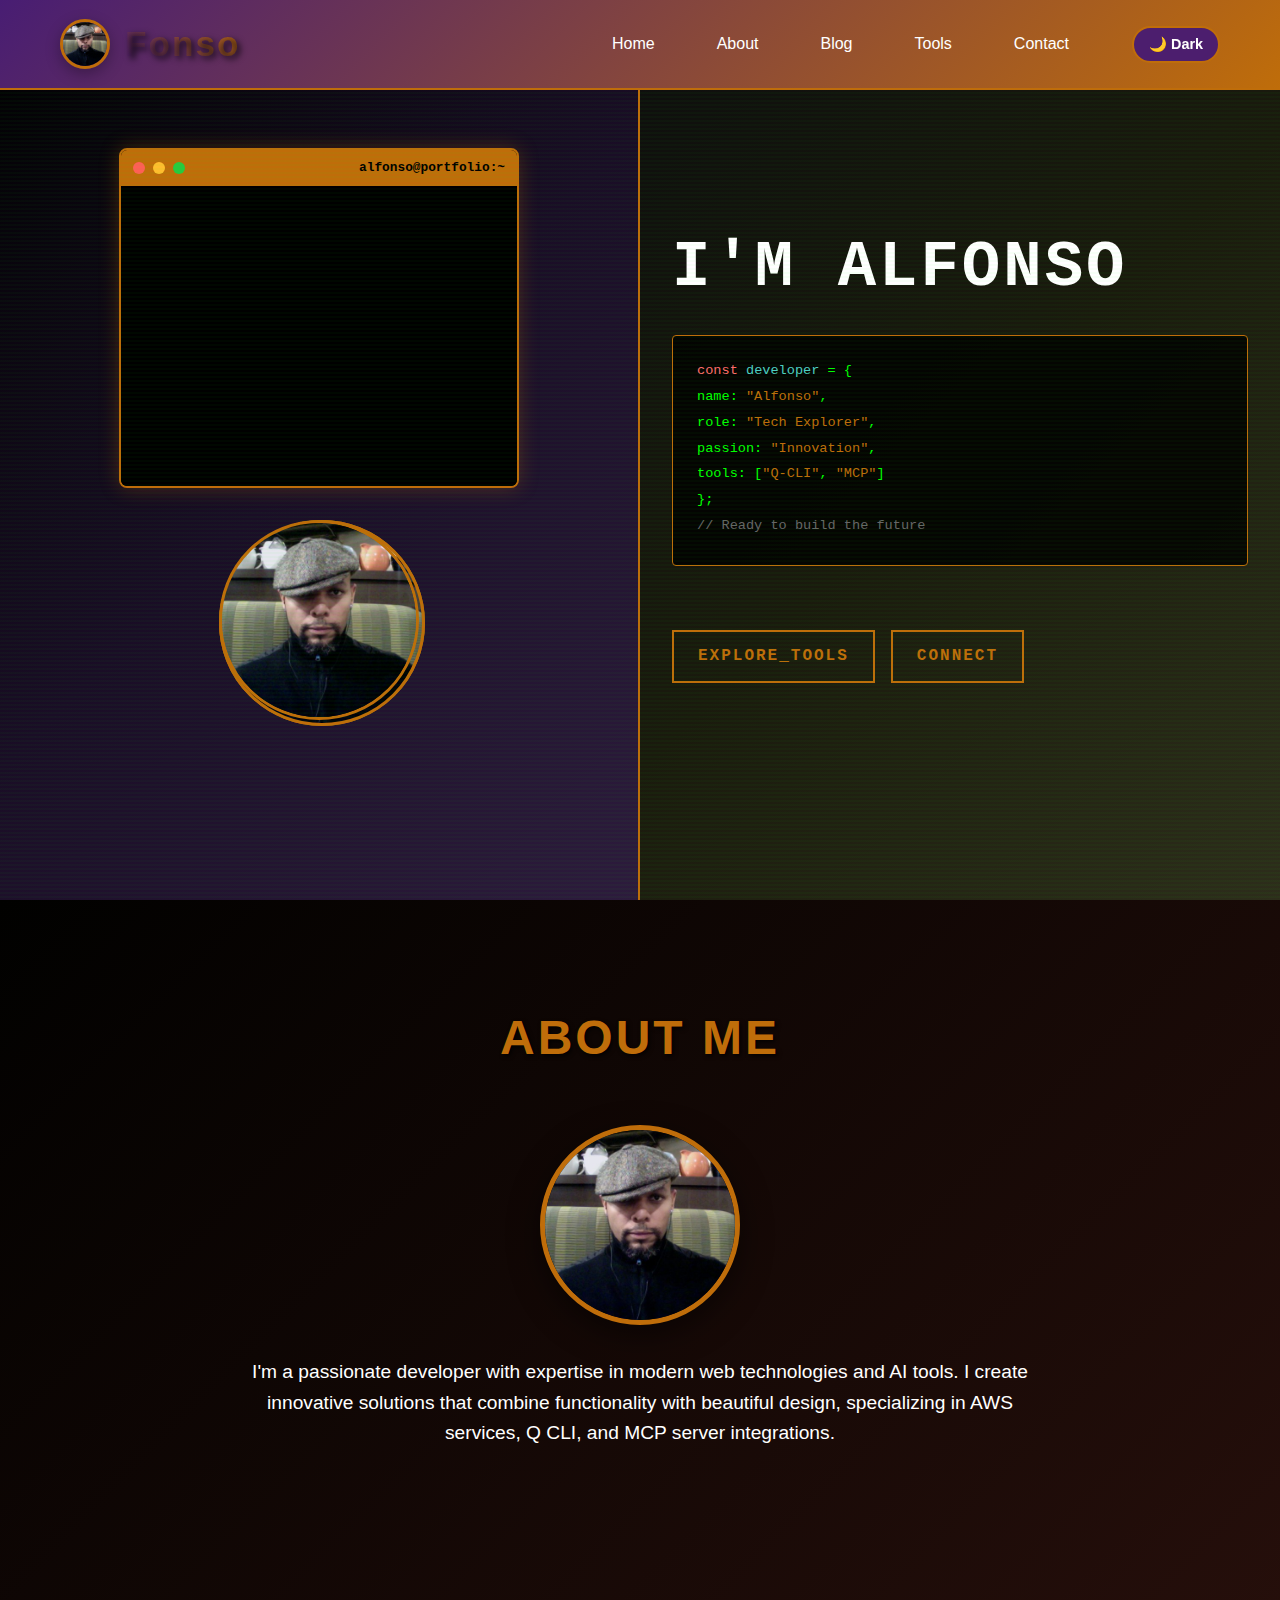
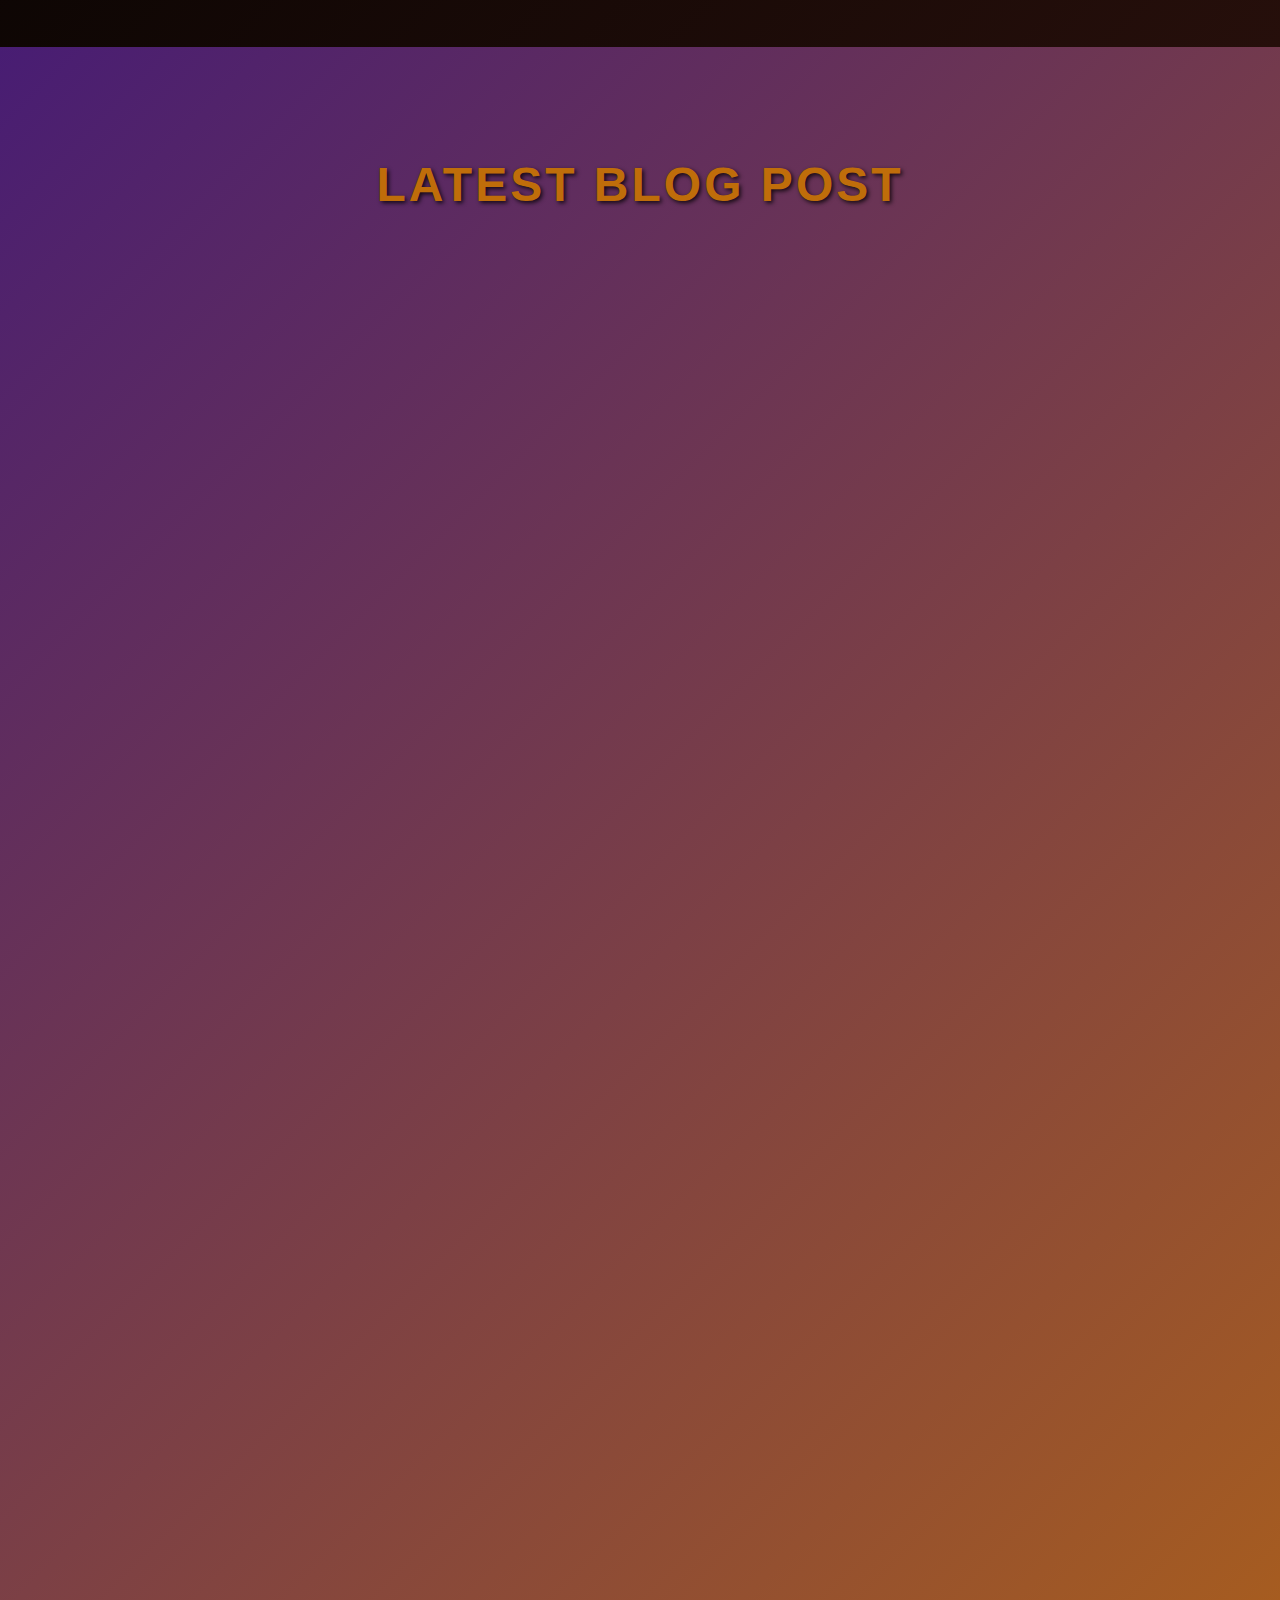
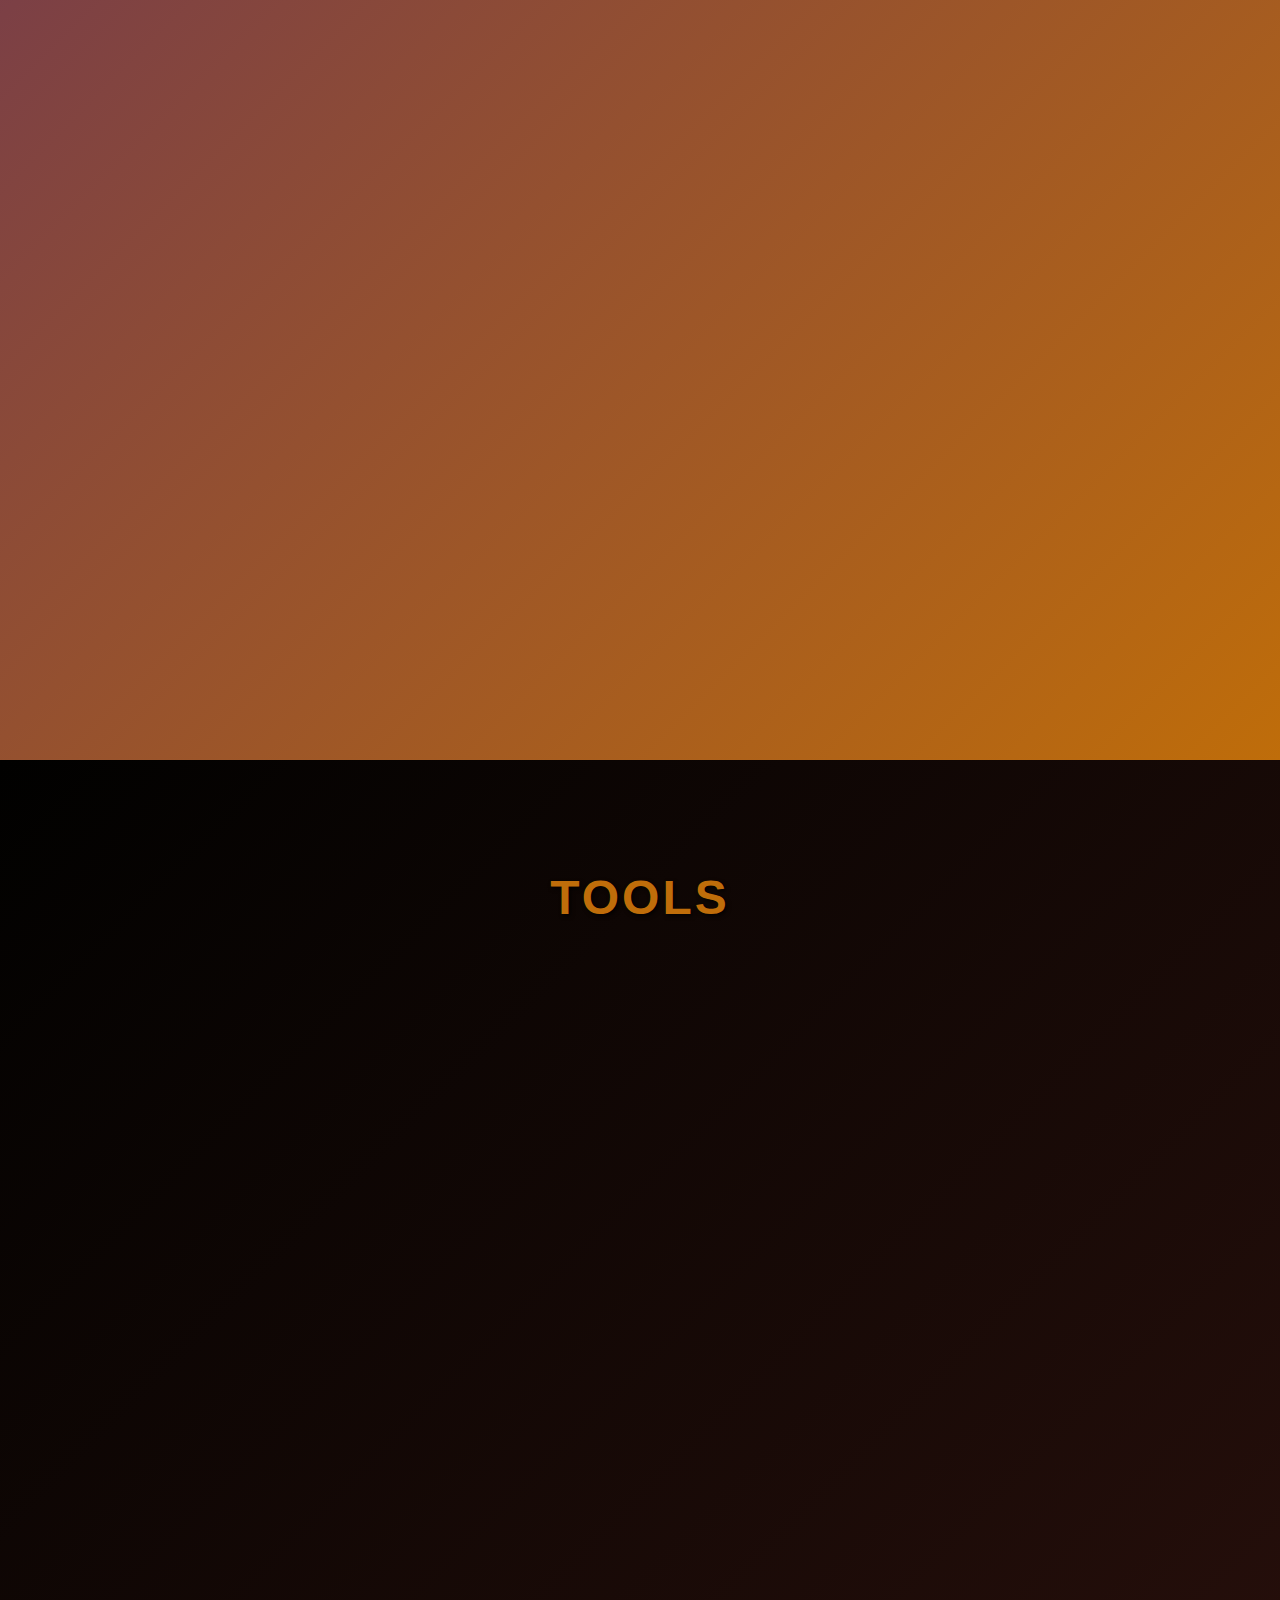
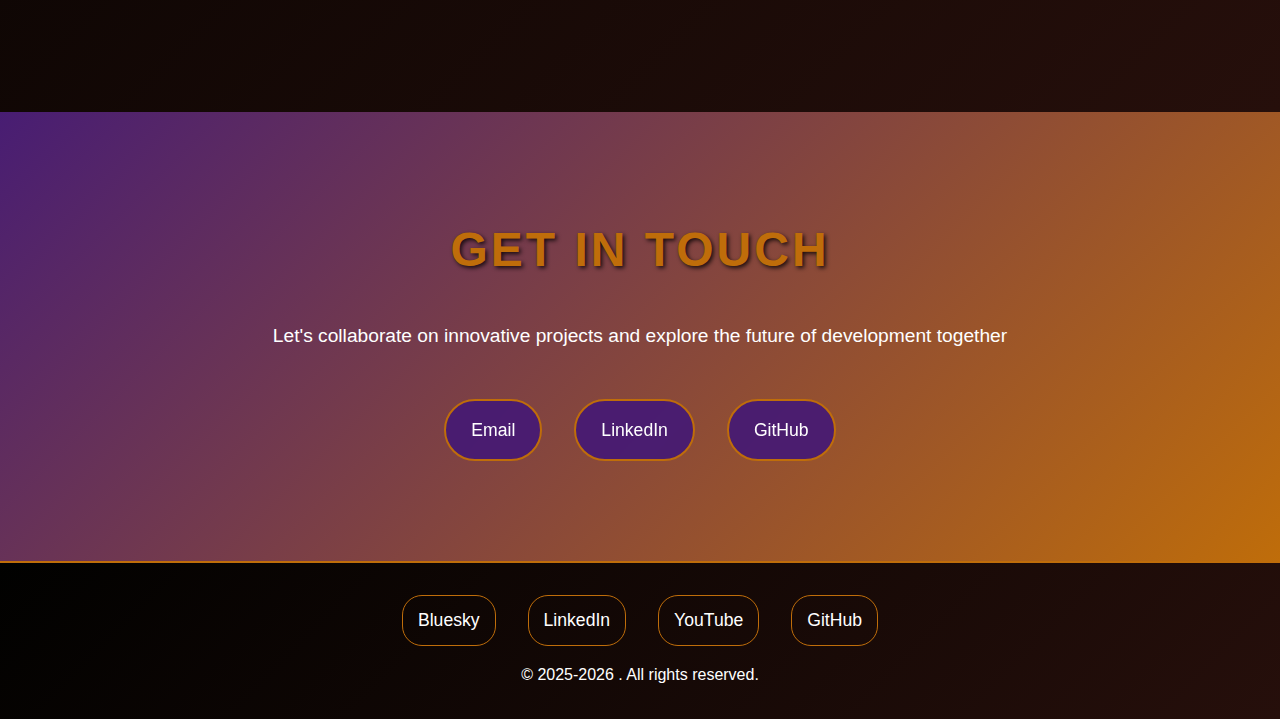
<file: index.html>
<!DOCTYPE html>
<html lang="en">
<head>
    <meta charset="UTF-8">
    <meta name="viewport" content="width=device-width, initial-scale=1.0">
    <title><name> - Portfolio & Blog</title>
    <meta name="description" content="Personal portfolio and blog featuring Q CLI, MCP servers, and innovative development projects">
    <link rel="stylesheet" href="alternative05.css">
</head>
<body>
    <nav class="navbar">
        <div class="nav-container">
            <div class="nav-logo">
                <img src="coolhat_thefonso.jpg" alt="Alfonso" class="logo-image">
                <span class="logo-text">Fonso</span>
            </div>
            <div class="nav-center">
                <ul class="nav-menu">
                    <li><a href="#home">Home</a></li>
                    <li><a href="#about">About</a></li>
                    <li><a href="#blog">Blog</a></li>
                    <li><a href="#projects">Tools</a></li>
                    <li><a href="#contact">Contact</a></li>
                </ul>
                <button class="theme-toggle">🌙 Dark</button>
            </div>
        </div>
    </nav>

    <section id="home" class="hero">
        <div class="hero-left">
            <div class="terminal-window">
                <div class="terminal-header">
                    <div class="terminal-dot dot-red"></div>
                    <div class="terminal-dot dot-yellow"></div>
                    <div class="terminal-dot dot-green"></div>
                    <div class="terminal-title">alfonso@portfolio:~</div>
                </div>
                <div class="terminal-body">
                    <div class="terminal-line"><span class="terminal-prompt">$</span> whoami</div>
                    <div class="terminal-line">Alfonso - Developer & Tech Explorer</div>
                    <div class="terminal-line"><span class="terminal-prompt">$</span> ls skills/</div>
                    <div class="terminal-line">JavaScript React Node.js Python AWS Q-CLI MCP-Servers</div>
                    <div class="terminal-line"><span class="terminal-prompt">$</span> ./explore_portfolio<span class="terminal-cursor"></span></div>
                </div>
            </div>
            
            <div class="profile-glitch">
                <img src="coolhat_thefonso.jpg" alt="Alfonso" class="profile-main">
            </div>
        </div>
        
        <div class="hero-right">
            <div class="matrix-rain">
                <div class="matrix-column">01001000</div>
                <div class="matrix-column">01100101</div>
                <div class="matrix-column">01101100</div>
                <div class="matrix-column">01101100</div>
                <div class="matrix-column">01101111</div>
                <div class="matrix-column">00100000</div>
                <div class="matrix-column">01010111</div>
                <div class="matrix-column">01101111</div>
                <div class="matrix-column">01110010</div>
                <div class="matrix-column">01101100</div>
            </div>
            
            <h1 class="glitch-title" data-text="I'M ALFONSO">I'M ALFONSO</h1>
            
            <div class="code-display">
                <div class="code-line"><span class="code-keyword">const</span> <span class="code-function">developer</span> = {</div>
                <div class="code-line">  name: <span class="code-string">"Alfonso"</span>,</div>
                <div class="code-line">  role: <span class="code-string">"Tech Explorer"</span>,</div>
                <div class="code-line">  passion: <span class="code-string">"Innovation"</span>,</div>
                <div class="code-line">  tools: [<span class="code-string">"Q-CLI"</span>, <span class="code-string">"MCP"</span>]</div>
                <div class="code-line">};</div>
                <div class="code-line"><span class="code-comment">// Ready to build the future</span></div>
            </div>
            
            <div class="cyber-buttons">
                <a href="#projects" class="cyber-btn">EXPLORE_TOOLS</a>
                <a href="#contact" class="cyber-btn">CONNECT</a>
            </div>
        </div>
    </section>

    <section id="about" class="about">
        <div class="container">
            <h2>About Me</h2>
            <img src="coolhat_thefonso.jpg" alt="Profile photo" class="profile-image">
            <p>I'm a passionate developer with expertise in modern web technologies and AI tools. I create innovative solutions that combine functionality with beautiful design, specializing in AWS services, Q CLI, and MCP server integrations.</p>
            <div class="skills">
                <span class="skill">JavaScript</span>
                <span class="skill">React</span>
                <span class="skill">Node.js</span>
                <span class="skill">Python</span>
                <span class="skill">AWS</span>
                <span class="skill">Q CLI</span>
                <span class="skill">MCP Servers</span>
            </div>
        </div>
    </section>

    <section id="blog" class="blog">
        <div class="container">
            <h2>Latest Blog Post</h2>
            <article class="blog-post">
                <h3>Supercharging Development with Q CLI and MCP Servers</h3>
                <p class="date">November 10, 2025</p>
                
                <p>The development landscape is evolving rapidly, and tools like <strong>Amazon Q CLI</strong> combined with <strong>Model Context Protocol (MCP) servers</strong> are revolutionizing how we build and interact with applications. Let me share some exciting possibilities and real-world use cases that will blow your mind!</p>

                <p><strong>What Makes This Combo So Powerful?</strong></p>
                <p>Q CLI isn't just another command-line tool – it's your AI-powered development companion that can understand context, execute commands, and even write code. When you add MCP servers to the mix, you're essentially giving Q CLI superpowers to connect with external services and data sources.</p>

                <p><strong>Cool Things You Can Do:</strong></p>
                <ul>
                    <li><strong>GitHub Integration Magic:</strong> "Q, create a new repository, set up CI/CD, and push my current project" – all in one command!</li>
                    <li><strong>AWS Resource Management:</strong> "Q, spin up a serverless API with DynamoDB backend and deploy it" – watch as it handles the entire infrastructure setup</li>
                    <li><strong>Database Operations:</strong> "Q, analyze my database performance and suggest optimizations" – get instant insights and recommendations</li>
                    <li><strong>File System Wizardry:</strong> "Q, organize my project files according to best practices and create documentation" – automated project cleanup and docs generation</li>
                    <li><strong>Web Scraping & Analysis:</strong> "Q, fetch the latest tech trends from multiple sources and create a summary report" – instant market research</li>
                </ul>

                <p><strong>Fun Use Cases That'll Make You Smile:</strong></p>
                <ul>
                    <li><strong>The Lazy Developer's Dream:</strong> Set up entire development environments with a single conversation. "Q, I want to build a React app with authentication, database, and deployment pipeline" – boom, done!</li>
                    <li><strong>Code Review Assistant:</strong> "Q, review my pull request and suggest improvements" – get AI-powered code reviews that actually understand your project context</li>
                    <li><strong>Documentation Generator:</strong> "Q, create comprehensive documentation for my API endpoints" – never write boring docs manually again</li>
                    <li><strong>Performance Detective:</strong> "Q, find bottlenecks in my application and suggest fixes" – automated performance optimization</li>
                    <li><strong>Security Auditor:</strong> "Q, scan my code for security vulnerabilities and fix them" – proactive security management</li>
                </ul>

                <p><strong>Real-World Scenario:</strong></p>
                <p>Imagine you're building a portfolio website (like this one!). Instead of manually setting up files, writing CSS, configuring deployment – you simply tell Q: "Create a responsive portfolio site with a blog, contact form, and deploy it to AWS." Q CLI, powered by MCP servers, handles everything from file creation to cloud deployment, while you focus on the creative aspects.</p>

                <p><strong>The Future is Here:</strong></p>
                <p>We're moving towards a world where developers spend more time solving problems and less time on repetitive tasks. Q CLI and MCP servers represent this shift – they're not replacing developers, they're amplifying our capabilities and making us more productive than ever.</p>

                <p>Ready to dive in? Start experimenting with Q CLI and explore the growing ecosystem of MCP servers. The possibilities are endless, and the future of development is incredibly exciting!</p>
            </article>
        </div>
    </section>

    <section id="projects" class="projects">
        <div class="container">
            <h2>Tools</h2>
            <div class="project-grid">
                <div class="project-card">
                    <h3>Amazon Q Developer</h3>
                    <p>AI-powered coding assistant that accelerates development with intelligent code suggestions, debugging help, and automated documentation generation</p>
                    <a href="https://aws.amazon.com/q/developer/getting-started/#ide" target="_blank" class="project-link">Getting Started</a>
                </div>
                <div class="project-card">
                    <h3>GitHub MCP Server</h3>
                    <p>Model Context Protocol server enabling seamless GitHub integration for repository management, issue tracking, and collaborative development workflows</p>
                    <a href="https://github.com/github/github-mcp-server" target="_blank" class="project-link">View on GitHub</a>
                </div>
                <div class="project-card">
                    <h3>Fetch MCP Server</h3>
                    <p>Versatile MCP server for web content retrieval and processing, enabling dynamic data fetching from URLs and web resources</p>
                    <a href="https://github.com/modelcontextprotocol/servers/tree/main/src/fetch" target="_blank" class="project-link">View on GitHub</a>
                </div>
                <div class="project-card">
                    <h3>Open WebSearch MCP Server</h3>
                    <p>Powerful web search MCP server providing real-time search capabilities across multiple search engines for research and information gathering</p>
                    <a href="https://github.com/Aas-ee/open-websearch" target="_blank" class="project-link">View on GitHub</a>
                </div>
            </div>
        </div>
    </section>

    <section id="contact" class="contact">
        <div class="container">
            <h2>Get In Touch</h2>
            <p>Let's collaborate on innovative projects and explore the future of development together</p>
            <div class="contact-info">
                <a href="mailto:<email>">Email</a>
                <a href="https://linkedin.com/in/<name>">LinkedIn</a>
                <a href="https://github.com/<name>">GitHub</a>
            </div>
        </div>
    </section>

    <footer>
        <div class="container">
            <div class="social-links">
                <a href="https://bsky.app/profile/<name>">Bluesky</a>
                <a href="https://linkedin.com/in/<name>">LinkedIn</a>
                <a href="https://youtube.com/@<name>">YouTube</a>
                <a href="https://github.com/<name>">GitHub</a>
            </div>
            <p>&copy; 2025-2026 <name>. All rights reserved.</p>
        </div>
    </footer>

    <script src="alt03.js"></script>
</body>
</html>
</file>
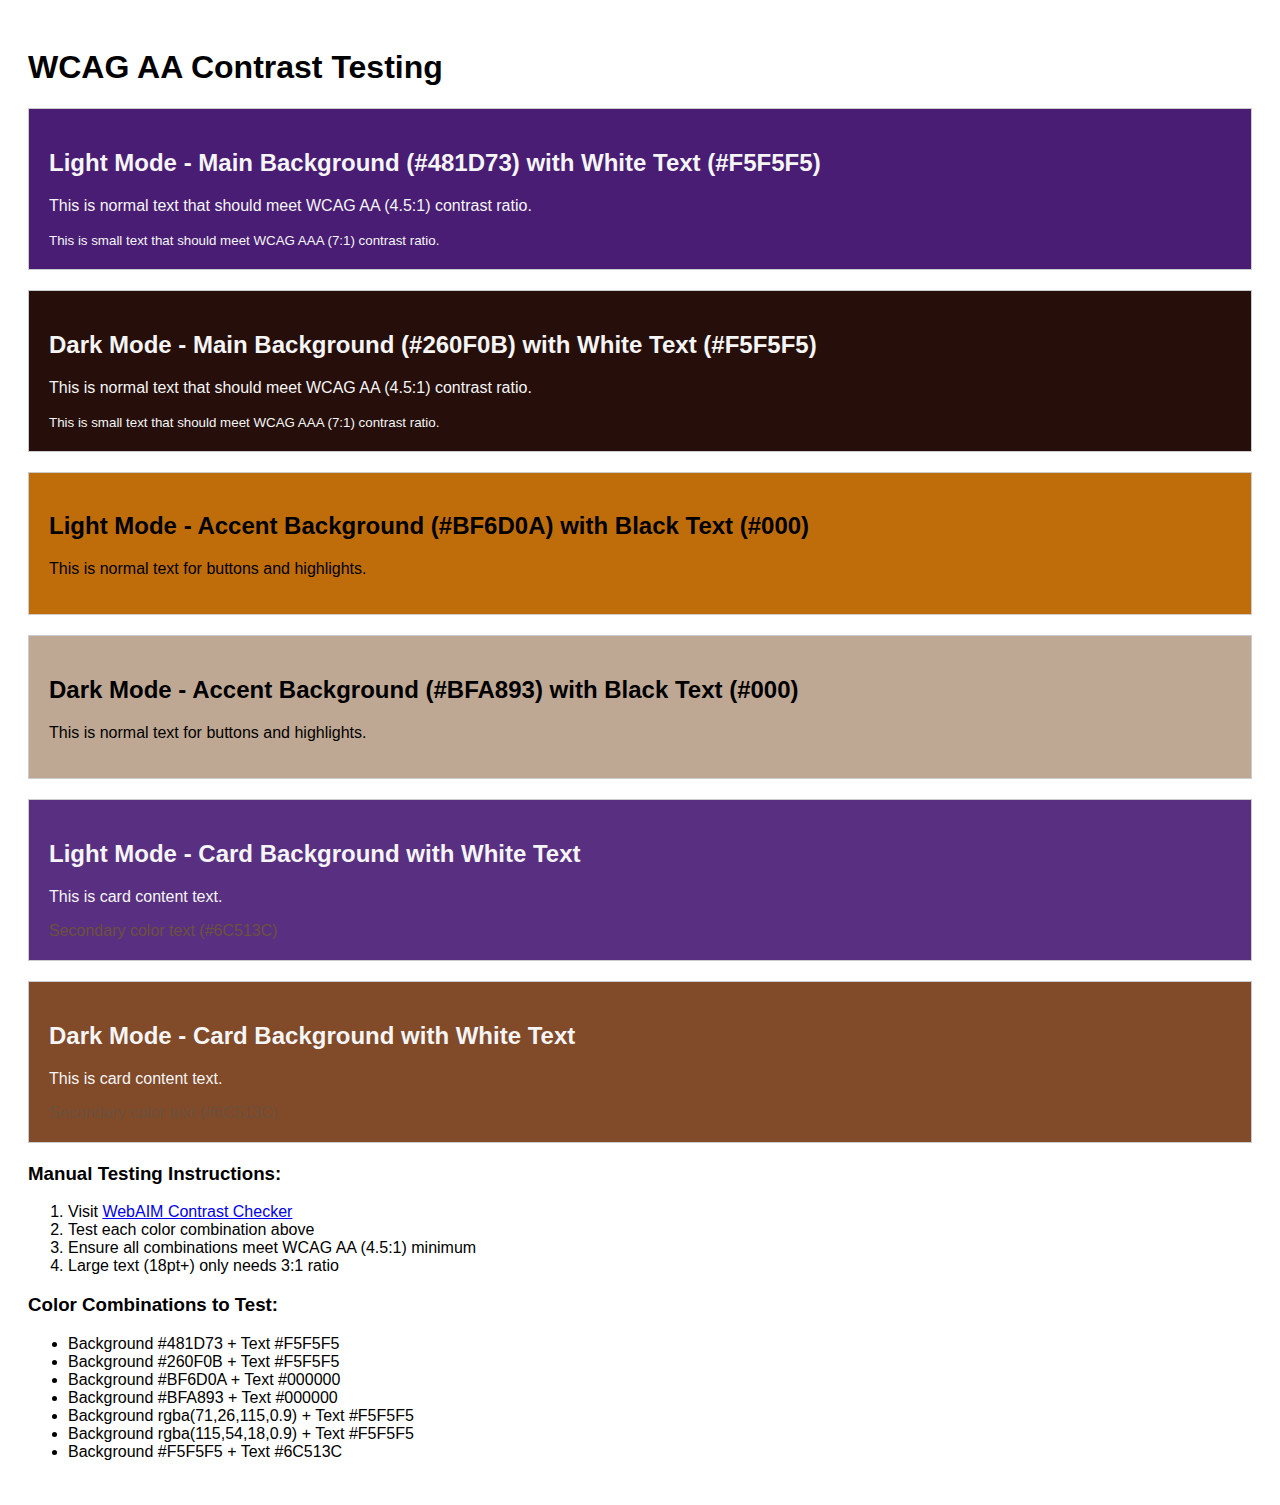
<file: contrast-test.html>
<!DOCTYPE html>
<html lang="en">
<head>
    <meta charset="UTF-8">
    <meta name="viewport" content="width=device-width, initial-scale=1.0">
    <title>WCAG Contrast Test</title>
    <style>
        body { font-family: Arial, sans-serif; padding: 20px; }
        .test-section { margin: 20px 0; padding: 20px; border: 1px solid #ccc; }
        .light-mode { background: #481D73; color: #F5F5F5; }
        .dark-mode { background: #260F0B; color: #F5F5F5; }
        .accent-light { background: #BF6D0A; color: #000; }
        .accent-dark { background: #BFA893; color: #000; }
        .card-light { background: rgba(71, 26, 115, 0.9); color: #F5F5F5; }
        .card-dark { background: rgba(115, 54, 18, 0.9); color: #F5F5F5; }
        .secondary { color: #6C513C; }
    </style>
</head>
<body>
    <h1>WCAG AA Contrast Testing</h1>
    
    <div class="test-section light-mode">
        <h2>Light Mode - Main Background (#481D73) with White Text (#F5F5F5)</h2>
        <p>This is normal text that should meet WCAG AA (4.5:1) contrast ratio.</p>
        <small>This is small text that should meet WCAG AAA (7:1) contrast ratio.</small>
    </div>
    
    <div class="test-section dark-mode">
        <h2>Dark Mode - Main Background (#260F0B) with White Text (#F5F5F5)</h2>
        <p>This is normal text that should meet WCAG AA (4.5:1) contrast ratio.</p>
        <small>This is small text that should meet WCAG AAA (7:1) contrast ratio.</small>
    </div>
    
    <div class="test-section accent-light">
        <h2>Light Mode - Accent Background (#BF6D0A) with Black Text (#000)</h2>
        <p>This is normal text for buttons and highlights.</p>
    </div>
    
    <div class="test-section accent-dark">
        <h2>Dark Mode - Accent Background (#BFA893) with Black Text (#000)</h2>
        <p>This is normal text for buttons and highlights.</p>
    </div>
    
    <div class="test-section card-light">
        <h2>Light Mode - Card Background with White Text</h2>
        <p>This is card content text.</p>
        <span class="secondary">Secondary color text (#6C513C)</span>
    </div>
    
    <div class="test-section card-dark">
        <h2>Dark Mode - Card Background with White Text</h2>
        <p>This is card content text.</p>
        <span class="secondary">Secondary color text (#6C513C)</span>
    </div>
    
    <h3>Manual Testing Instructions:</h3>
    <ol>
        <li>Visit <a href="https://webaim.org/resources/contrastchecker/" target="_blank">WebAIM Contrast Checker</a></li>
        <li>Test each color combination above</li>
        <li>Ensure all combinations meet WCAG AA (4.5:1) minimum</li>
        <li>Large text (18pt+) only needs 3:1 ratio</li>
    </ol>
    
    <h3>Color Combinations to Test:</h3>
    <ul>
        <li>Background #481D73 + Text #F5F5F5</li>
        <li>Background #260F0B + Text #F5F5F5</li>
        <li>Background #BF6D0A + Text #000000</li>
        <li>Background #BFA893 + Text #000000</li>
        <li>Background rgba(71,26,115,0.9) + Text #F5F5F5</li>
        <li>Background rgba(115,54,18,0.9) + Text #F5F5F5</li>
        <li>Background #F5F5F5 + Text #6C513C</li>
    </ul>
</body>
</html>
</file>
<file: alternative05.css>
/* CSS Variables for Light/Dark Mode with WCAG AA Compliance */
:root {
    --primary-color: #471A73;
    --secondary-color: #3D2A1F;
    --accent-color: #BF6E0B;
    --light-text: #FFFFFF;
    --hover-bg: #BF6D0A;
    --hover-text: #000000;
    --main-bg: linear-gradient(135deg, #481D73 0%, #BF6D0A 100%);
    --section-bg: linear-gradient(135deg, #010100 0%, #260F0B 100%);
    --text-color: #FFFFFF;
    --card-bg: rgba(71, 26, 115, 0.95);
    --border-color: #BF6D0A;
}

[data-theme="dark"] {
    --primary-color: #BFA893;
    --secondary-color: #3D2A1F;
    --accent-color: #BF6E0B;
    --light-text: #FFFFFF;
    --hover-bg: #BFA893;
    --hover-text: #000000;
    --main-bg: linear-gradient(135deg, #260F0B 0%, #481D73 100%);
    --section-bg: linear-gradient(135deg, #733612 0%, #010100 100%);
    --text-color: #FFFFFF;
    --card-bg: rgba(115, 54, 18, 0.95);
    --border-color: #BFA893;
}

/* Reset and Base Styles */
* {
    margin: 0;
    padding: 0;
    box-sizing: border-box;
}

body {
    font-family: 'Arial', sans-serif;
    line-height: 1.6;
    color: var(--text-color);
    background: var(--main-bg);
    min-height: 100vh;
    transition: all 0.3s ease;
}

.container {
    max-width: 1200px;
    margin: 0 auto;
    padding: 0 20px;
}

/* Dark/Light Mode Toggle */
.theme-toggle {
    background: var(--card-bg);
    border: 2px solid var(--border-color);
    border-radius: 50px;
    padding: 8px 15px;
    cursor: pointer;
    color: var(--light-text);
    font-weight: bold;
    transition: all 0.3s ease;
    backdrop-filter: blur(10px);
    font-size: 0.9rem;
}

.theme-toggle:hover {
    transform: scale(1.05);
    box-shadow: 0 5px 15px rgba(0,0,0,0.3);
    background: var(--hover-bg);
    color: var(--hover-text);
}

/* Navigation */
.navbar {
    position: fixed;
    top: 0;
    width: 100%;
    background: var(--main-bg);
    backdrop-filter: blur(10px);
    z-index: 1000;
    padding: 1rem 0;
    border-bottom: 2px solid var(--border-color);
}

.nav-container {
    max-width: 1200px;
    margin: 0 auto;
    display: flex;
    justify-content: space-between;
    align-items: center;
    padding: 0 20px;
}

.nav-logo {
    display: flex;
    align-items: center;
    gap: 15px;
}

.logo-image {
    width: 50px;
    height: 50px;
    border-radius: 50%;
    border: 3px solid var(--border-color);
    object-fit: cover;
    transition: all 0.3s ease;
    box-shadow: 0 5px 15px rgba(0,0,0,0.3);
}

.logo-image:hover {
    transform: scale(1.1);
    box-shadow: 0 8px 20px rgba(0,0,0,0.4);
}

.logo-text {
    color: var(--primary-color);
    font-size: 2.2rem;
    font-weight: bold;
    letter-spacing: 2px;
    text-shadow: 3px 3px 6px rgba(0,0,0,0.7);
    background: linear-gradient(45deg, var(--primary-color), var(--border-color));
    -webkit-background-clip: text;
    -webkit-text-fill-color: transparent;
    background-clip: text;
}

.nav-center {
    display: flex;
    align-items: center;
    gap: 3rem;
}

.nav-menu {
    display: flex;
    list-style: none;
    gap: 2rem;
}

.nav-menu a {
    color: var(--light-text);
    text-decoration: none;
    font-weight: 500;
    transition: all 0.3s ease;
    position: relative;
    padding: 8px 15px;
    border-radius: 20px;
}

.nav-menu a:hover {
    background: var(--hover-bg);
    color: var(--hover-text);
    transform: translateY(-2px);
}

/* Hero Section - Terminal/Matrix Inspired Design */
.hero {
    height: 100vh;
    display: grid;
    grid-template-columns: 1fr 1fr;
    position: relative;
    overflow: hidden;
    background: #000;
    font-family: 'Courier New', monospace;
}

.hero::before {
    content: '';
    position: absolute;
    top: 0;
    left: 0;
    right: 0;
    bottom: 0;
    background: 
        repeating-linear-gradient(
            0deg,
            transparent,
            transparent 2px,
            rgba(0, 255, 0, 0.03) 2px,
            rgba(0, 255, 0, 0.03) 4px
        );
    animation: scanlines 0.1s linear infinite;
    z-index: 5;
    pointer-events: none;
}

.hero-left {
    background: linear-gradient(135deg, #000 0%, #1a0d26 50%, #2d1b3d 100%);
    display: flex;
    flex-direction: column;
    justify-content: center;
    align-items: center;
    position: relative;
    border-right: 2px solid var(--border-color);
}

.hero-right {
    background: linear-gradient(135deg, #0d0d0d 0%, #1a1a0d 50%, #2d2d1b 100%);
    display: flex;
    flex-direction: column;
    justify-content: center;
    padding: 2rem;
    position: relative;
}

.terminal-window {
    width: 90%;
    max-width: 400px;
    background: #000;
    border: 2px solid var(--border-color);
    border-radius: 8px;
    overflow: hidden;
    box-shadow: 
        0 0 20px rgba(191, 109, 10, 0.3),
        inset 0 0 20px rgba(0, 0, 0, 0.5);
}

.terminal-header {
    background: var(--border-color);
    padding: 8px 12px;
    display: flex;
    align-items: center;
    gap: 8px;
}

.terminal-dot {
    width: 12px;
    height: 12px;
    border-radius: 50%;
}

.dot-red { background: #ff5f56; }
.dot-yellow { background: #ffbd2e; }
.dot-green { background: #27ca3f; }

.terminal-title {
    color: #000;
    font-size: 0.8rem;
    font-weight: bold;
    margin-left: auto;
}

.terminal-body {
    padding: 20px;
    min-height: 300px;
    background: #000;
    position: relative;
}

.terminal-line {
    color: #00ff00;
    font-size: 0.9rem;
    margin-bottom: 8px;
    opacity: 0;
    animation: typeIn 0.5s ease forwards;
}

.terminal-line:nth-child(1) { animation-delay: 0.5s; }
.terminal-line:nth-child(2) { animation-delay: 1.5s; }
.terminal-line:nth-child(3) { animation-delay: 2.5s; }
.terminal-line:nth-child(4) { animation-delay: 3.5s; }
.terminal-line:nth-child(5) { animation-delay: 4.5s; }

.terminal-prompt {
    color: var(--border-color);
}

.terminal-cursor {
    display: inline-block;
    width: 8px;
    height: 16px;
    background: #00ff00;
    animation: blink 1s infinite;
    margin-left: 2px;
}

.profile-glitch {
    position: relative;
    width: 200px;
    height: 200px;
    margin: 2rem auto;
}

.profile-main {
    width: 100%;
    height: 100%;
    border-radius: 50%;
    object-fit: cover;
    border: 3px solid var(--border-color);
    position: relative;
    z-index: 3;
}

.profile-glitch::before,
.profile-glitch::after {
    content: '';
    position: absolute;
    top: 0;
    left: 0;
    width: 100%;
    height: 100%;
    background-image: url('coolhat_thefonso.jpg');
    background-size: cover;
    background-position: center;
    border-radius: 50%;
    border: 3px solid var(--border-color);
}

.profile-glitch::before {
    animation: glitch1 2s infinite;
    z-index: 1;
}

.profile-glitch::after {
    animation: glitch2 2s infinite;
    z-index: 2;
}

.code-display {
    background: rgba(0, 0, 0, 0.8);
    border: 1px solid var(--border-color);
    border-radius: 4px;
    padding: 1.5rem;
    margin-bottom: 2rem;
    position: relative;
}

.code-line {
    color: #00ff00;
    font-size: 0.85rem;
    margin-bottom: 4px;
    font-family: 'Courier New', monospace;
}

.code-comment { color: #666; }
.code-string { color: var(--border-color); }
.code-keyword { color: #ff6b6b; }
.code-function { color: #4ecdc4; }

.matrix-rain {
    position: absolute;
    top: 0;
    left: 0;
    width: 100%;
    height: 100%;
    pointer-events: none;
    z-index: 1;
}

.matrix-column {
    position: absolute;
    top: -100%;
    color: #00ff00;
    font-size: 14px;
    font-family: 'Courier New', monospace;
    animation: matrixFall linear infinite;
    opacity: 0.6;
}

.matrix-column:nth-child(1) { left: 5%; animation-duration: 3s; animation-delay: 0s; }
.matrix-column:nth-child(2) { left: 15%; animation-duration: 4s; animation-delay: 1s; }
.matrix-column:nth-child(3) { left: 25%; animation-duration: 3.5s; animation-delay: 2s; }
.matrix-column:nth-child(4) { left: 35%; animation-duration: 5s; animation-delay: 0.5s; }
.matrix-column:nth-child(5) { left: 45%; animation-duration: 3.2s; animation-delay: 1.5s; }
.matrix-column:nth-child(6) { left: 55%; animation-duration: 4.2s; animation-delay: 2.5s; }
.matrix-column:nth-child(7) { left: 65%; animation-duration: 3.8s; animation-delay: 0.8s; }
.matrix-column:nth-child(8) { left: 75%; animation-duration: 4.5s; animation-delay: 1.8s; }
.matrix-column:nth-child(9) { left: 85%; animation-duration: 3.3s; animation-delay: 2.2s; }
.matrix-column:nth-child(10) { left: 95%; animation-duration: 4.8s; animation-delay: 0.3s; }

.glitch-title {
    font-size: clamp(2.5rem, 6vw, 4rem);
    font-weight: 900;
    color: #fff;
    text-transform: uppercase;
    letter-spacing: 3px;
    margin-bottom: 1rem;
    position: relative;
    animation: textGlitch 3s infinite;
}

.glitch-title::before,
.glitch-title::after {
    content: attr(data-text);
    position: absolute;
    top: 0;
    left: 0;
    width: 100%;
    height: 100%;
}

.glitch-title::before {
    animation: glitchTop 3s infinite;
    color: #ff0000;
    z-index: -1;
}

.glitch-title::after {
    animation: glitchBottom 3s infinite;
    color: #00ffff;
    z-index: -2;
}

.cyber-buttons {
    display: flex;
    gap: 1rem;
    margin-top: 2rem;
}

.cyber-btn {
    padding: 12px 24px;
    background: transparent;
    color: var(--border-color);
    text-decoration: none;
    font-family: 'Courier New', monospace;
    font-weight: bold;
    text-transform: uppercase;
    letter-spacing: 2px;
    border: 2px solid var(--border-color);
    position: relative;
    overflow: hidden;
    transition: all 0.3s ease;
}

.cyber-btn::before {
    content: '';
    position: absolute;
    top: 0;
    left: -100%;
    width: 100%;
    height: 100%;
    background: linear-gradient(90deg, transparent, var(--border-color), transparent);
    transition: left 0.5s;
}

.cyber-btn:hover::before {
    left: 100%;
}

.cyber-btn:hover {
    color: #000;
    background: var(--border-color);
    box-shadow: 0 0 20px var(--border-color);
    text-shadow: none;
}

/* Animations */
@keyframes scanlines {
    0% { transform: translateY(0); }
    100% { transform: translateY(4px); }
}

@keyframes typeIn {
    0% { opacity: 0; transform: translateX(-10px); }
    100% { opacity: 1; transform: translateX(0); }
}

@keyframes blink {
    0%, 50% { opacity: 1; }
    51%, 100% { opacity: 0; }
}

@keyframes glitch1 {
    0%, 100% { transform: translate(0); filter: hue-rotate(0deg); }
    20% { transform: translate(-2px, 2px); filter: hue-rotate(90deg); }
    40% { transform: translate(-2px, -2px); filter: hue-rotate(180deg); }
    60% { transform: translate(2px, 2px); filter: hue-rotate(270deg); }
    80% { transform: translate(2px, -2px); filter: hue-rotate(360deg); }
}

@keyframes glitch2 {
    0%, 100% { transform: translate(0); filter: hue-rotate(0deg); }
    25% { transform: translate(2px, -2px); filter: hue-rotate(45deg); }
    50% { transform: translate(-2px, 2px); filter: hue-rotate(135deg); }
    75% { transform: translate(2px, 2px); filter: hue-rotate(225deg); }
}

@keyframes matrixFall {
    0% { transform: translateY(-100vh); opacity: 0; }
    10% { opacity: 1; }
    90% { opacity: 1; }
    100% { transform: translateY(100vh); opacity: 0; }
}

@keyframes textGlitch {
    0%, 100% { transform: translate(0); }
    20% { transform: translate(-1px, 1px); }
    40% { transform: translate(-1px, -1px); }
    60% { transform: translate(1px, 1px); }
    80% { transform: translate(1px, -1px); }
}

@keyframes glitchTop {
    0%, 100% { clip: rect(0, 9999px, 0, 0); transform: skew(0deg); }
    20% { clip: rect(0, 9999px, 20px, 0); transform: skew(0.5deg); }
    40% { clip: rect(0, 9999px, 40px, 0); transform: skew(-0.5deg); }
    60% { clip: rect(0, 9999px, 60px, 0); transform: skew(0.2deg); }
    80% { clip: rect(0, 9999px, 80px, 0); transform: skew(-0.2deg); }
}

@keyframes glitchBottom {
    0%, 100% { clip: rect(85px, 9999px, 9999px, 0); transform: skew(0deg); }
    20% { clip: rect(65px, 9999px, 9999px, 0); transform: skew(0.3deg); }
    40% { clip: rect(45px, 9999px, 9999px, 0); transform: skew(-0.3deg); }
    60% { clip: rect(25px, 9999px, 9999px, 0); transform: skew(0.1deg); }
    80% { clip: rect(5px, 9999px, 9999px, 0); transform: skew(-0.1deg); }
}

/* Mobile Responsive */
@media (max-width: 768px) {
    .hero {
        grid-template-columns: 1fr;
        grid-template-rows: 1fr 1fr;
    }
    
    .hero-left {
        border-right: none;
        border-bottom: 2px solid var(--border-color);
    }
    
    .terminal-window {
        width: 95%;
    }
    
    .cyber-buttons {
        flex-direction: column;
        align-items: center;
    }
}

/* About Section */
.about {
    padding: 100px 0;
    background: var(--section-bg);
    color: var(--light-text);
}

.about h2 {
    font-size: 3rem;
    text-align: center;
    margin-bottom: 3rem;
    color: var(--border-color);
    text-transform: uppercase;
    letter-spacing: 3px;
    text-shadow: 2px 2px 4px rgba(0,0,0,0.8);
}

.about p {
    font-size: 1.2rem;
    text-align: center;
    margin-bottom: 3rem;
    max-width: 800px;
    margin-left: auto;
    margin-right: auto;
    color: var(--light-text);
}

.profile-image {
    width: 200px;
    height: 200px;
    border-radius: 50%;
    margin: 0 auto 2rem;
    display: block;
    border: 5px solid var(--border-color);
    box-shadow: 0 10px 30px rgba(0,0,0,0.5);
}

.skills {
    display: flex;
    flex-wrap: wrap;
    justify-content: center;
    gap: 1rem;
    margin-top: 2rem;
}

.skill {
    background: var(--card-bg);
    color: var(--light-text);
    padding: 10px 20px;
    border-radius: 25px;
    font-weight: bold;
    transition: all 0.3s ease;
    border: 2px solid var(--border-color);
    backdrop-filter: blur(10px);
}

.skill:hover {
    background: var(--hover-bg);
    color: var(--hover-text);
    transform: scale(1.05);
}

/* Blog Section */
.blog {
    padding: 100px 0;
    background: var(--main-bg);
    color: var(--light-text);
}

.blog h2 {
    font-size: 3rem;
    text-align: center;
    margin-bottom: 3rem;
    color: var(--border-color);
    text-transform: uppercase;
    letter-spacing: 3px;
    text-shadow: 2px 2px 4px rgba(0,0,0,0.8);
}

.blog-post {
    max-width: 800px;
    margin: 0 auto;
    background: var(--card-bg);
    padding: 3rem;
    border-radius: 20px;
    border: 2px solid var(--border-color);
    box-shadow: 0 20px 40px rgba(0,0,0,0.3);
    backdrop-filter: blur(10px);
    color: var(--light-text);
}

.blog-post h3 {
    color: var(--border-color);
    font-size: 2.5rem;
    margin-bottom: 1rem;
    text-align: center;
}

.blog-post .date {
    text-align: center;
    color: var(--border-color);
    font-style: italic;
    margin-bottom: 2rem;
}

.blog-post p {
    margin-bottom: 1.5rem;
    font-size: 1.1rem;
    line-height: 1.8;
}

.blog-post ul {
    margin: 1.5rem 0;
    padding-left: 2rem;
}

.blog-post li {
    margin-bottom: 0.5rem;
    color: var(--light-text);
}

.blog-post strong {
    color: var(--border-color);
}

/* Projects/Tools Section */
.projects {
    padding: 100px 0;
    background: var(--section-bg);
    color: var(--light-text);
}

.projects h2 {
    font-size: 3rem;
    text-align: center;
    margin-bottom: 3rem;
    color: var(--border-color);
    text-transform: uppercase;
    letter-spacing: 3px;
    text-shadow: 2px 2px 4px rgba(0,0,0,0.8);
}

.project-grid {
    display: grid;
    grid-template-columns: repeat(auto-fit, minmax(300px, 1fr));
    gap: 2rem;
    margin-top: 3rem;
}

.project-card {
    background: var(--card-bg);
    padding: 2rem;
    border-radius: 20px;
    border: 2px solid var(--border-color);
    transition: all 0.3s ease;
    position: relative;
    overflow: hidden;
    backdrop-filter: blur(10px);
    color: var(--light-text);
}

.project-card::before {
    content: '';
    position: absolute;
    top: -50%;
    left: -50%;
    width: 200%;
    height: 200%;
    background: linear-gradient(45deg, transparent, rgba(191, 109, 10, 0.1), transparent);
    transform: rotate(45deg);
    transition: all 0.5s ease;
    opacity: 0;
}

.project-card:hover::before {
    opacity: 1;
    animation: shimmer 1s ease;
}

.project-card:hover {
    transform: translateY(-10px);
    box-shadow: 0 20px 40px rgba(0,0,0,0.4);
    background: var(--hover-bg);
    color: var(--hover-text);
}

.project-card h3 {
    color: var(--border-color);
    font-size: 1.5rem;
    margin-bottom: 1rem;
    transition: color 0.3s ease;
}

.project-card:hover h3 {
    color: var(--hover-text);
}

.project-link {
    display: inline-block;
    margin-top: 1rem;
    color: var(--light-text);
    text-decoration: none;
    font-weight: bold;
    border-bottom: 2px solid var(--border-color);
    transition: all 0.3s ease;
    padding: 5px 0;
}

.project-card:hover .project-link {
    color: var(--hover-text);
    border-bottom-color: var(--hover-text);
}

.project-link:hover {
    transform: translateX(5px);
}

/* Contact Section */
.contact {
    padding: 100px 0;
    background: var(--main-bg);
    color: var(--light-text);
    text-align: center;
}

.contact h2 {
    font-size: 3rem;
    margin-bottom: 2rem;
    color: var(--border-color);
    text-transform: uppercase;
    letter-spacing: 3px;
    text-shadow: 2px 2px 4px rgba(0,0,0,0.8);
}

.contact p {
    font-size: 1.2rem;
    margin-bottom: 3rem;
}

.contact-info {
    display: flex;
    justify-content: center;
    gap: 2rem;
    flex-wrap: wrap;
}

.contact-info a {
    color: var(--light-text);
    text-decoration: none;
    font-size: 1.1rem;
    padding: 15px 25px;
    border: 2px solid var(--border-color);
    border-radius: 50px;
    transition: all 0.3s ease;
    background: var(--card-bg);
    backdrop-filter: blur(10px);
}

.contact-info a:hover {
    background: var(--hover-bg);
    color: var(--hover-text);
    transform: translateY(-3px);
    box-shadow: 0 10px 20px rgba(0,0,0,0.3);
}

/* Footer */
footer {
    background: var(--section-bg);
    color: var(--light-text);
    text-align: center;
    padding: 2rem 0;
    border-top: 2px solid var(--border-color);
}

.social-links {
    display: flex;
    justify-content: center;
    gap: 2rem;
    margin-bottom: 1rem;
}

.social-links a {
    color: var(--light-text);
    text-decoration: none;
    font-size: 1.1rem;
    transition: all 0.3s ease;
    padding: 10px 15px;
    border-radius: 20px;
    border: 1px solid var(--border-color);
}

.social-links a:hover {
    color: var(--hover-text);
    background: var(--hover-bg);
    transform: translateY(-2px);
}

/* Animations */
@keyframes fadeInUp {
    from {
        opacity: 0;
        transform: translateY(30px);
    }
    to {
        opacity: 1;
        transform: translateY(0);
    }
}

@keyframes shimmer {
    0% { transform: translateX(-100%) translateY(-100%) rotate(45deg); }
    100% { transform: translateX(100%) translateY(100%) rotate(45deg); }
}

/* Mobile Responsive */
@media (max-width: 768px) {
    .theme-toggle {
        padding: 6px 12px;
        font-size: 0.8rem;
    }
    
    .nav-center {
        gap: 1.5rem;
    }
    
    .nav-menu {
        flex-direction: column;
        gap: 1rem;
    }
    
    .hero-content h1 {
        font-size: 2.5rem;
    }
    
    .hero-content p {
        font-size: 1.2rem;
    }
    
    .about h2, .projects h2, .contact h2, .blog h2 {
        font-size: 2rem;
    }
    
    .project-grid {
        grid-template-columns: 1fr;
    }
    
    .contact-info {
        flex-direction: column;
        align-items: center;
    }
    
    .blog-post {
        padding: 2rem;
        margin: 0 1rem;
    }
}
</file>
